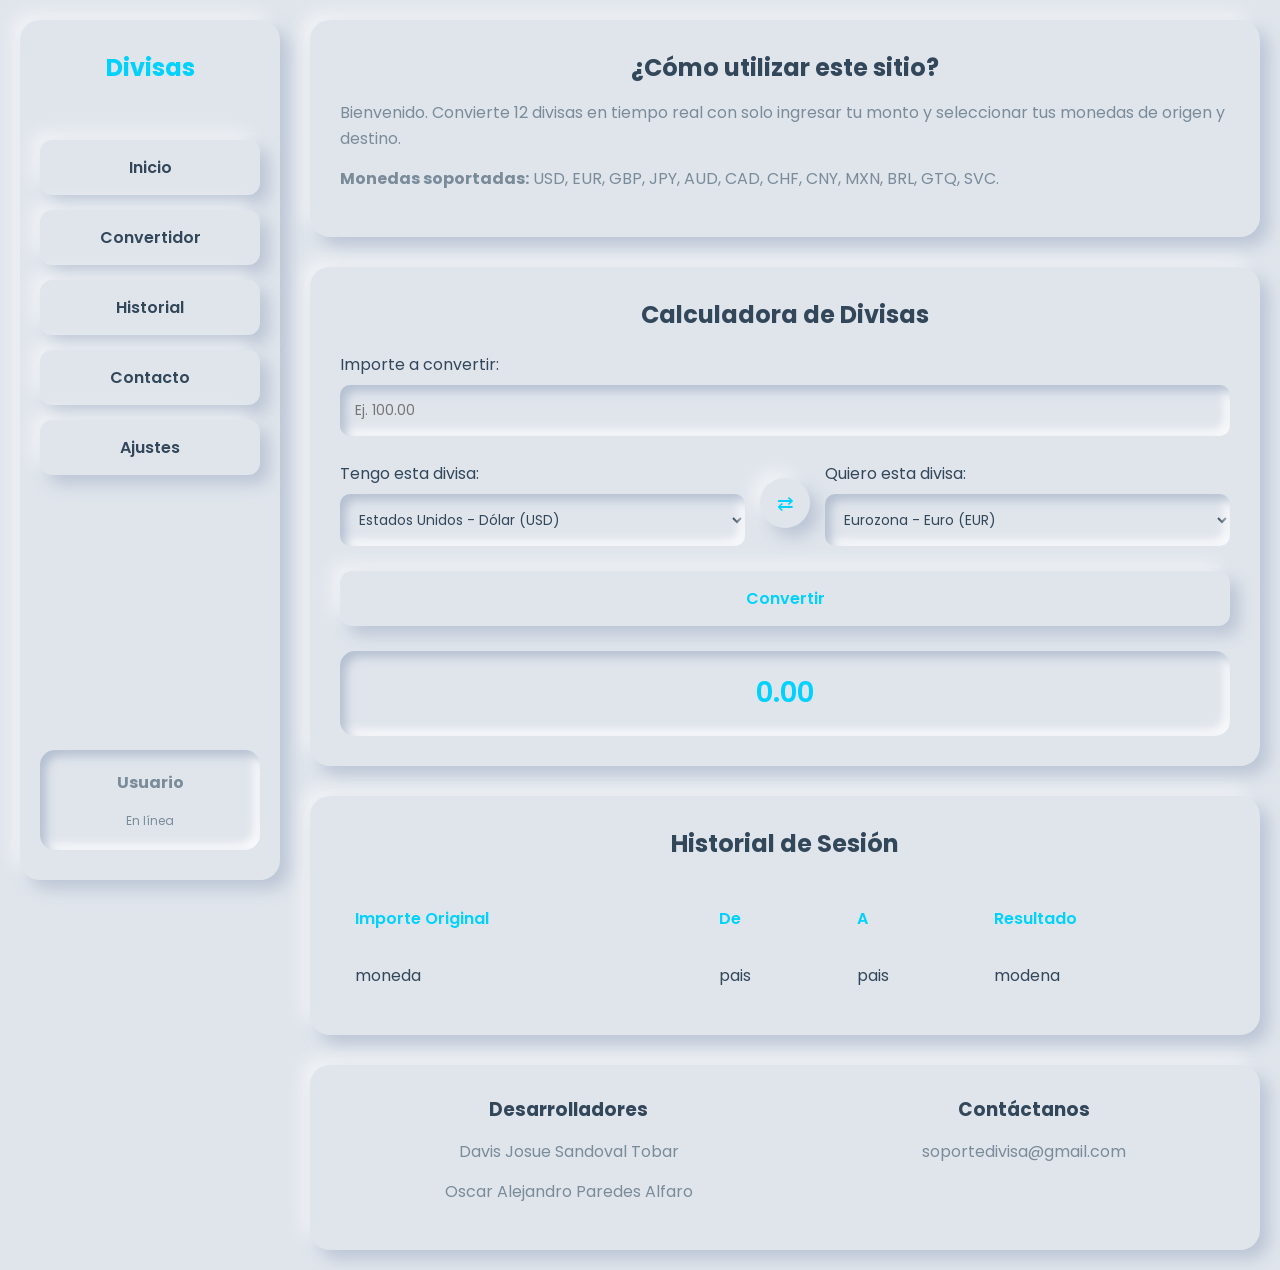
<file: index.html>
<!DOCTYPE html>
<html lang="es">
<head>
    <meta charset="UTF-8">
    <meta name="viewport" content="width=device-width, initial-scale=1.0">
    <title>Convertidor de Divisas | Proyecto Fase 1</title>
    <link rel="stylesheet" href="css/style.css">
    <link href="https://fonts.googleapis.com/css2?family=Poppins:wght@300;400;600&display=swap" rel="stylesheet">
</head>
<body>

    <!-- Control del Tema (Interruptor) -->
    <input type="checkbox" id="modo" hidden>

    <div class="lienzo">
        
        <aside class="costado">
            <div class="marca">
                <h1>Divisas</h1>
            </div>
            
            <nav class="navegacion">
                <ul class="lazos">
                    <li><a href="#origen" class="toque">Inicio</a></li>
                    <li><a href="#taller" class="toque">Convertidor</a></li>
                    <li><a href="#huellas" class="toque">Historial</a></li>
                    <li><a href="#voces" class="toque">Contacto</a></li>
                    
                    <!-- Botón de Ajustes con Interruptor -->
                    <li class="nodo">
                        <input type="checkbox" id="ver" hidden>
                        <label for="ver" class="toque">Ajustes</label>
                        
                        <div class="flotante">
                            <p class="chico">Tema Oscuro</p>
                            <label for="modo" class="riel">
                                <span class="rueda"></span>
                            </label>
                        </div>
                    </li>
                </ul>
            </nav>
            
            <div class="perfil hondo">
                <p><strong>Usuario</strong></p>
                <p class="chico">En línea</p>
            </div>
        </aside>

        <main class="centro">
            <section id="origen" class="molde">
                <h2>¿Cómo utilizar este sitio?</h2>
                <p>Bienvenido. Convierte 12 divisas en tiempo real con solo ingresar tu monto y seleccionar tus monedas de origen y destino.</p>
                <p><strong>Monedas soportadas:</strong> USD, EUR, GBP, JPY, AUD, CAD, CHF, CNY, MXN, BRL, GTQ, SVC.</p>
            </section>

            <section id="taller" class="molde">
                <h2>Calculadora de Divisas</h2>
                
                <div class="fragua">
                    <div class="tanda">
                        <label for="monto">Importe a convertir:</label>
                        <input type="number" id="monto" class="hueco" placeholder="Ej. 100.00" min="0" step="0.01">
                    </div>

                    <div class="divisas">
                        <div class="opcion">
                            <label for="base">Tengo esta divisa:</label>
                            <select id="base" class="hueco">
                                <option value="USD" selected>Estados Unidos - Dólar (USD)</option>
                                <option value="EUR">Eurozona - Euro (EUR)</option>
                                <option value="GBP">Reino Unido - Libra (GBP)</option>
                            </select>
                        </div>

                        <div class="eje">
                            <button id="giro" class="aro">&#8644;</button>
                        </div>

                        <div class="opcion">
                            <label for="meta">Quiero esta divisa:</label>
                            <select id="meta" class="hueco">
                                <option value="USD">Estados Unidos - Dólar (USD)</option>
                                <option value="EUR" selected>Eurozona - Euro (EUR)</option>
                                <option value="GBP">Reino Unido - Libra (GBP)</option>
                            </select>
                        </div>
                    </div>

                    <button id="forjar" class="fuerte">Convertir</button>
                    
                    <div class="fruto hondo">
                        <p id="logro">0.00</p>
                    </div>
                </div>
            </section>

            <section id="huellas" class="molde">
                <h2>Historial de Sesión</h2>
                <div class="marco">
                    <table class="tejido">
                        <thead>
                            <tr>
                                <th>Importe Original</th>
                                <th>De</th>
                                <th>A</th>
                                <th>Resultado</th>
                            </tr>
                        </thead>
                        <tbody id="datos">
                            <tr>
                                <td>moneda</td>
                                <td>pais</td>
                                <td>pais</td>
                                <td>modena</td>
                            </tr>
                        </tbody>
                    </table>
                </div>
            </section>

            <footer class="molde final">
                <div id="manos">
                    <h3>Desarrolladores</h3>
                    <p>Davis Josue Sandoval Tobar</p>
                    <p>Oscar Alejandro Paredes Alfaro</p>
                </div>
                <div id="voces">
                    <h3>Contáctanos</h3>
                    <p>soportedivisa@gmail.com</p>
                </div>
            </footer>
        </main>
    </div>

</body>
</html>
</file>
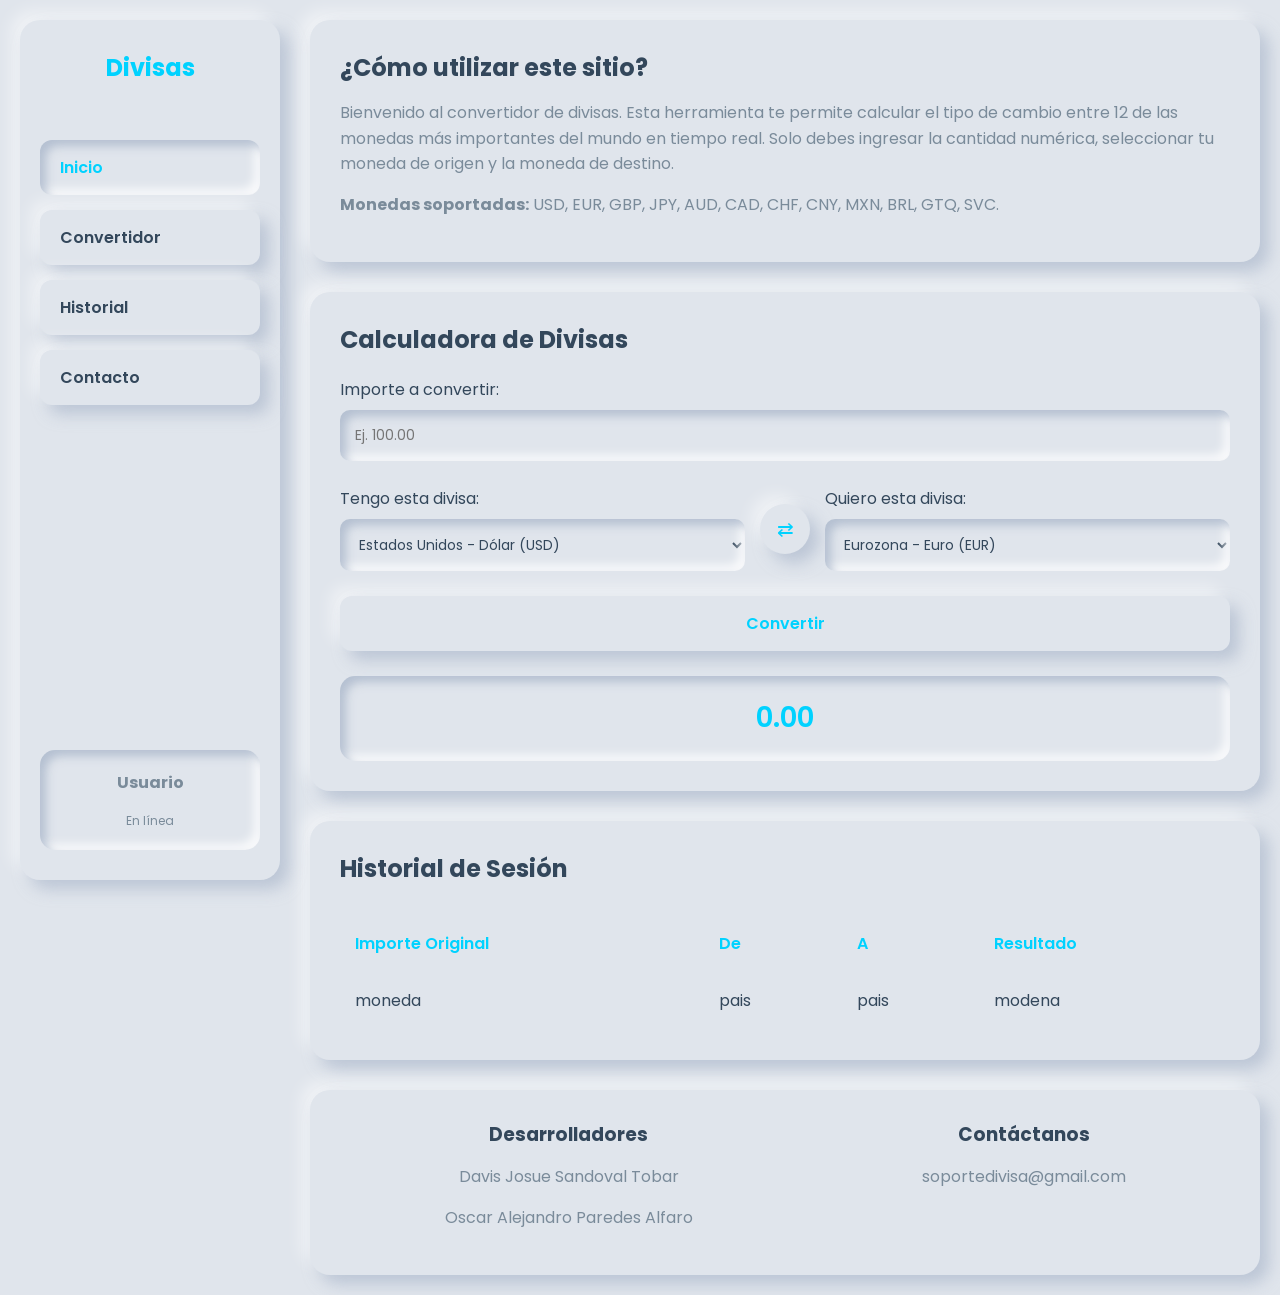
<file: Proyectolic/index.html>
<!DOCTYPE html>
<html lang="es">
<head>
    <meta charset="UTF-8">
    <meta name="viewport" content="width=device-width, initial-scale=1.0">
    <title>Convertidor de Divisas | Proyecto Fase 1</title>
    <link rel="stylesheet" href="css/style.css">
    <link href="https://fonts.googleapis.com/css2?family=Poppins:wght@300;400;600&display=swap" rel="stylesheet">
</head>
<body>

    <div class="lienzo">
        <!-- Barra Lateral Completa-->
        <aside class="costado">
            <div class="marca">
                <h1>Divisas</h1>
            </div>
            
            <nav class="navegacion">
                <ul class="lazos">
                    <li><a href="#origen" class="toque activo">Inicio</a></li>
                    <li><a href="#taller" class="toque">Convertidor</a></li>
                    <li><a href="#huellas" class="toque">Historial</a></li>
                    <li><a href="#voces" class="toque">Contacto</a></li>
                </ul>
            </nav>
            
            <div class="perfil hondo">
                <p><strong>Usuario</strong></p>
                <p class="chico">En línea</p>
            </div>
        </aside>

        <!-- Contenido-->
        <main class="centro">
            <section id="origen" class="molde">
                <h2>¿Cómo utilizar este sitio?</h2>
                <p>Bienvenido al convertidor de divisas. Esta herramienta te permite calcular el tipo de cambio entre 12 de las monedas más importantes del mundo en tiempo real. Solo debes ingresar la cantidad numérica, seleccionar tu moneda de origen y la moneda de destino.</p>
                <p><strong>Monedas soportadas:</strong> USD, EUR, GBP, JPY, AUD, CAD, CHF, CNY, MXN, BRL, GTQ, SVC.</p>
            </section>

            <section id="taller" class="molde">
                <h2>Calculadora de Divisas</h2>
                
                <div class="fragua">
                    <div class="tanda">
                        <label for="monto">Importe a convertir:</label>
                        <input type="number" id="monto" class="hueco" placeholder="Ej. 100.00" min="0" step="0.01">
                    </div>

                    <div class="divisas">
                        <div class="opcion">
                            <label for="base">Tengo esta divisa:</label>
                            <select id="base" class="hueco">
                                <option value="USD" selected>Estados Unidos - Dólar (USD)</option>
                                <option value="EUR">Eurozona - Euro (EUR)</option>
                                <option value="GBP">Reino Unido - Libra (GBP)</option>
                            </select>
                        </div>

                        <div class="eje">
                            <button id="giro" class="aro">&#8644;</button>
                        </div>

                        <div class="opcion">
                            <label for="meta">Quiero esta divisa:</label>
                            <select id="meta" class="hueco">
                                <option value="USD">Estados Unidos - Dólar (USD)</option>
                                <option value="EUR" selected>Eurozona - Euro (EUR)</option>
                                <option value="GBP">Reino Unido - Libra (GBP)</option>
                            </select>
                        </div>
                    </div>

                    <button id="forjar" class="fuerte">Convertir</button>
                    
                    <div class="fruto hondo">
                        <p id="logro">0.00</p>
                    </div>
                </div>
            </section>

            <section id="huellas" class="molde">
                <h2>Historial de Sesión</h2>
                <div class="marco">
                    <table class="tejido">
                        <thead>
                            <tr>
                                <th>Importe Original</th>
                                <th>De</th>
                                <th>A</th>
                                <th>Resultado</th>
                            </tr>
                        </thead>
                        <tbody id="datos">
                            <tr>
                                <td>moneda</td>
                                <td>pais</td>
                                <td>pais</td>
                                <td>modena</td>
                            </tr>
                        </tbody>
                    </table>
                </div>
            </section>

            <footer class="molde final">
                <div id="manos">
                    <h3>Desarrolladores</h3>
                    <p>Davis Josue Sandoval Tobar</p>
                    <p>Oscar Alejandro Paredes Alfaro</p>
                </div>
                <div id="voces">
                    <h3>Contáctanos</h3>
                    <p>soportedivisa@gmail.com</p>
                </div>
            </footer>
        </main>
    </div>

</body>
</html>
</file>
<file: css/style.css>
:root {
    --fondo: #e0e5ec;
    --texto: #33475b;
    --suave: #7a8b9a;
    --brillo: #00d2ff; 
    
    --luz: 9px 9px 16px rgb(163, 177, 198, 0.6), -9px -9px 16px rgba(255, 255, 255, 0.5);
    --sombra: inset 6px 6px 10px 0 rgba(163, 177, 198, 0.7), inset -6px -6px 10px 0 rgba(255, 255, 255, 0.8);
}
h2
{
    text-align: center;
}


* {
    margin: 0;
    padding: 0;
    box-sizing: border-box;
    font-family: 'Poppins', sans-serif;
}

body {
    background-color: var(--fondo);
    color: var(--texto);
    padding: 20px;
    min-height: 100vh;
    transition: 0.3s;
}

h1, h2, h3 { color: var(--texto); margin-bottom: 15px; }
h1 { text-align: center; color: var(--brillo); }
p { color: var(--suave); line-height: 1.6; margin-bottom: 15px; }
.chico { font-size: 12px; margin-bottom: 0; }

/* Dashboard */
.lienzo {
    display: flex;
    gap: 30px;
    width: 100%;
    max-width: 1400px;
    margin: 0 auto;
    align-items: flex-start;
}

/* Lateral */
.costado {
    width: 260px;
    height: calc(100vh - 40px); 
    position: sticky;
    top: 20px;
    background-color: var(--fondo);
    border-radius: 20px;
    box-shadow: var(--luz);
    padding: 30px 20px;
    display: flex;
    flex-direction: column;
}

.marca { margin-bottom: 40px; }
.navegacion { flex-grow: 1; }
.lazos {
    list-style: none;
    display: flex;
    flex-direction: column;
    gap: 15px;
}

.perfil { margin-top: auto; }

/* Menú Ajustes Flotante */
.nodo { position: relative; }
.flotante {
    display: none;
    position: absolute;
    left: 100%;
    top: 0;
    margin-left: 15px;
    background-color: var(--fondo);
    padding: 15px;
    border-radius: 15px;
    box-shadow: var(--luz);
    text-align: center;
    z-index: 100;
}

#ver:checked ~ .flotante { display: block; }

/* Interruptor Tema */
.riel {
    display: inline-block;
    width: 50px;
    height: 26px;
    background-color: var(--fondo);
    box-shadow: var(--sombra);
    border-radius: 13px;
    position: relative;
    cursor: pointer;
    margin-top: 10px;
}

.rueda {
    position: absolute;
    top: 3px;
    left: 3px;
    width: 20px;
    height: 20px;
    background-color: var(--brillo);
    border-radius: 50%;
    transition: transform 0.3s ease;
}

/* Centro */
.centro {
    flex: 1;
    display: flex;
    flex-direction: column;
    gap: 30px;
}

/* Contenedores */
.molde {
    background-color: var(--fondo);
    border-radius: 20px;
    box-shadow: var(--luz);
    padding: 30px;
    width: 100%;
}

.hondo {
    background-color: var(--fondo);
    border-radius: 15px;
    box-shadow: var(--sombra);
    padding: 20px;
    text-align: center;
}

/* Botones e Inputs */
.toque {
    display: block;
    padding: 15px 20px;
    border-radius: 12px;
    background-color: var(--fondo);
    box-shadow: var(--luz);
    transition: all 0.2s ease-in-out;
    border: none;
    cursor: pointer;
    text-decoration: none;
    color: var(--texto);
    font-weight: 600;
    text-align: center;
}

.toque:active { box-shadow: var(--sombra); color: var(--brillo); }

.fuerte {
    display: block;
    width: 100%;
    padding: 15px;
    margin: 25px 0;
    border-radius: 12px;
    background-color: var(--fondo);
    box-shadow: var(--luz);
    border: none;
    cursor: pointer;
    font-size: 16px;
    font-weight: 600;
    color: var(--brillo);
    transition: 0.2s;
}

.fuerte:active { box-shadow: var(--sombra); }

.aro {
    width: 50px;
    height: 50px;
    border-radius: 50%;
    background-color: var(--fondo);
    box-shadow: var(--luz);
    border: none;
    cursor: pointer;
    font-size: 20px;
    color: var(--brillo);
    display: flex;
    justify-content: center;
    align-items: center;
}

.aro:active { box-shadow: var(--sombra); }

.hueco {
    width: 100%;
    padding: 15px;
    border: none;
    outline: none;
    background-color: var(--fondo);
    border-radius: 10px;
    box-shadow: var(--sombra);
    color: var(--texto);
    font-size: 14px;
    margin-top: 8px;
}

/* Convertidor */
.fragua { margin-top: 20px; }
.tanda { margin-bottom: 25px; }
.divisas {
    display: flex;
    align-items: center;
    justify-content: space-between;
    gap: 15px;
}
.opcion { flex: 1; }
.fruto { margin-top: 20px; }
#logro { font-size: 28px; font-weight: 600; color: var(--brillo); margin: 0; }

/* Tabla */
.marco { overflow-x: auto; }
.tejido {
    width: 100%;
    border-collapse: collapse;
    margin-top: 15px;
}
.tejido th, .tejido td {
    padding: 15px;
    text-align: left;
    border-bottom: 2px solid var(--fondo);
}
.tejido th { color: var(--brillo); font-weight: 600; }
.tejido tbody tr { transition: 0.3s; }
.tejido tbody tr:hover { box-shadow: var(--luz); border-radius: 10px; }

/* Footer */
.final {
    display: flex;
    justify-content: space-around;
    flex-wrap: wrap;
    text-align: center;
    gap: 20px;
}

/* Tablets */
@media (max-width: 1024px) {
    .lienzo { flex-direction: column; gap: 20px; }
    .costado {
        width: 100%;
        height: auto;
        position: relative; 
        top: 0;
        padding: 20px;
    }
    .lazos { flex-direction: row; flex-wrap: wrap; justify-content: center; }
    .toque { padding: 10px 20px; }
    .perfil { margin-top: 20px; width: 100%; }
    .flotante { top: 100%; left: 0; margin-left: 0; margin-top: 15px; }
}

/* Celulares */
@media (max-width: 768px) {
    body { padding: 10px; padding-bottom: 90px; }
    
    /* Limpia la cabecera para que no estorbe */
    .costado {
        padding: 0;
        box-shadow: none;
        background: transparent;
        margin-bottom: 20px;
    }
    .marca { margin-bottom: 0; }
    .perfil { display: none; }

    /* Barra tipo pastilla */
    .lazos {
        position: fixed;
        bottom: 20px;
        left: 50%;
        transform: translateX(-50%);
        width: 95%;
        flex-wrap: nowrap;
        background-color: var(--fondo);
        border-radius: 50px; 
        padding: 10px;
        box-shadow: var(--luz);
        z-index: 1000;
        gap: 5px;
    }

    .lazos .toque {
        padding: 10px 5px;
        font-size: 11px;
        box-shadow: none; 
        border-radius: 30px;
        flex: 1;
    }

    /* Menú hacia arriba en móvil */
    .flotante {
        top: auto;
        bottom: 100%;
        left: 50%;
        transform: translateX(-50%);
        margin-top: 0;
        margin-bottom: 15px;
    }

    .divisas { flex-direction: column; gap: 20px; }
    .eje { transform: rotate(90deg); margin: 5px 0; }
}

/* Tema Oscuro */
body:has(#modo:checked) {
    --fondo: #2b2f3a;  
    --texto: #f4f6f8;  
    --suave: #8b99a6;  
    --brillo: #3fe2d3; 
    --luz: 7px 7px 15px rgba(20, 23, 29, 0.9), -7px -7px 15px rgba(62, 68, 85, 0.5);
    --sombra: inset 5px 5px 10px rgba(20, 23, 29, 0.9), inset -5px -5px 10px rgba(62, 68, 85, 0.5);
}

body:has(#modo:checked) .rueda {
    transform: translateX(24px);
}

body:has(#modo:checked) .tejido th, 
body:has(#modo:checked) .tejido td {
    border-bottom: 2px solid #1f222a;
}
</file>
<file: Proyectolic/css/style.css>
:root {
    --fondo: #e0e5ec;
    --texto: #33475b;
    --suave: #7a8b9a;
    --brillo: #00d2ff; 
    
    --luz: 9px 9px 16px rgb(163, 177, 198, 0.6), -9px -9px 16px rgba(255, 255, 255, 0.5);
    --sombra: inset 6px 6px 10px 0 rgba(163, 177, 198, 0.7), inset -6px -6px 10px 0 rgba(255, 255, 255, 0.8);
}

* {
    margin: 0;
    padding: 0;
    box-sizing: border-box;
    font-family: 'Poppins', sans-serif;
}

body {
    background-color: var(--fondo);
    color: var(--texto);
    padding: 20px;
    min-height: 100vh;
}

h1, h2, h3 {
    color: var(--texto);
    margin-bottom: 15px;
}

h1 {
    text-align: center;
    color: var(--brillo);
}

p {
    color: var(--suave);
    line-height: 1.6;
    margin-bottom: 15px;
}

.chico {
    font-size: 12px;
    margin-bottom: 0;
}

/* Estructura Dashboard */
.lienzo {
    display: flex;
    gap: 30px;
    width: 100%;
    max-width: 1400px;
    margin: 0 auto;
    align-items: flex-start;
}

/* Barra Lateral */
.costado {
    width: 260px;
    height: calc(100vh - 40px); 
    position: sticky;
    top: 20px;
    background-color: var(--fondo);
    border-radius: 20px;
    box-shadow: var(--luz);
    padding: 30px 20px;
    display: flex;
    flex-direction: column;
    justify-content: space-between; 
}

.marca {
    margin-bottom: 40px;
}

.navegacion {
    flex-grow: 1; 
}

.lazos {
    list-style: none;
    display: flex;
    flex-direction: column;
    gap: 15px;
}

/* Contenido Principal */
.centro {
    flex: 1;
    display: flex;
    flex-direction: column;
    gap: 30px;
}

/* Contenedores */
.molde {
    background-color: var(--fondo);
    border-radius: 20px;
    box-shadow: var(--luz);
    padding: 30px;
    width: 100%;
}

.hondo {
    background-color: var(--fondo);
    border-radius: 15px;
    box-shadow: var(--sombra);
    padding: 20px;
    text-align: center;
}

/* Botones e Inputs */
.toque {
    display: block;
    padding: 15px 20px;
    border-radius: 12px;
    background-color: var(--fondo);
    box-shadow: var(--luz);
    transition: all 0.2s ease-in-out;
    border: none;
    cursor: pointer;
    text-decoration: none;
    color: var(--texto);
    font-weight: 600;
}

.toque:active, .toque.activo {
    box-shadow: var(--sombra);
    color: var(--brillo);
}

.fuerte {
    display: block;
    width: 100%;
    padding: 15px;
    margin: 25px 0;
    border-radius: 12px;
    background-color: var(--fondo);
    box-shadow: var(--luz);
    border: none;
    cursor: pointer;
    font-size: 16px;
    font-weight: 600;
    color: var(--brillo);
    transition: 0.2s;
}

.fuerte:active {
    box-shadow: var(--sombra);
}

.aro {
    width: 50px;
    height: 50px;
    border-radius: 50%;
    background-color: var(--fondo);
    box-shadow: var(--luz);
    border: none;
    cursor: pointer;
    font-size: 20px;
    color: var(--brillo);
    display: flex;
    justify-content: center;
    align-items: center;
}

.aro:active {
    box-shadow: var(--sombra);
}

.hueco {
    width: 100%;
    padding: 15px;
    border: none;
    outline: none;
    background-color: var(--fondo);
    border-radius: 10px;
    box-shadow: var(--sombra);
    color: var(--texto);
    font-size: 14px;
    margin-top: 8px;
}

/* Convertidor */
.fragua {
    margin-top: 20px;
}

.tanda {
    margin-bottom: 25px;
}

.divisas {
    display: flex;
    align-items: center;
    justify-content: space-between;
    gap: 15px;
}

.opcion {
    flex: 1;
}

.fruto {
    margin-top: 20px;
}

#logro {
    font-size: 28px;
    font-weight: 600;
    color: var(--brillo);
    margin: 0;
}

/* Historial */
.marco {
    overflow-x: auto;
}

.tejido {
    width: 100%;
    border-collapse: collapse;
    margin-top: 15px;
}

.tejido th, .tejido td {
    padding: 15px;
    text-align: left;
    border-bottom: 2px solid var(--fondo);
}

.tejido th {
    color: var(--brillo);
    font-weight: 600;
}

.tejido tbody tr {
    transition: 0.3s;
}

.tejido tbody tr:hover {
    box-shadow: var(--luz);
    border-radius: 10px;
}

/* Footer */
.final {
    display: flex;
    justify-content: space-around;
    flex-wrap: wrap;
    text-align: center;
    gap: 20px;
}

/* Responsivo: Pendiente */
</file>
